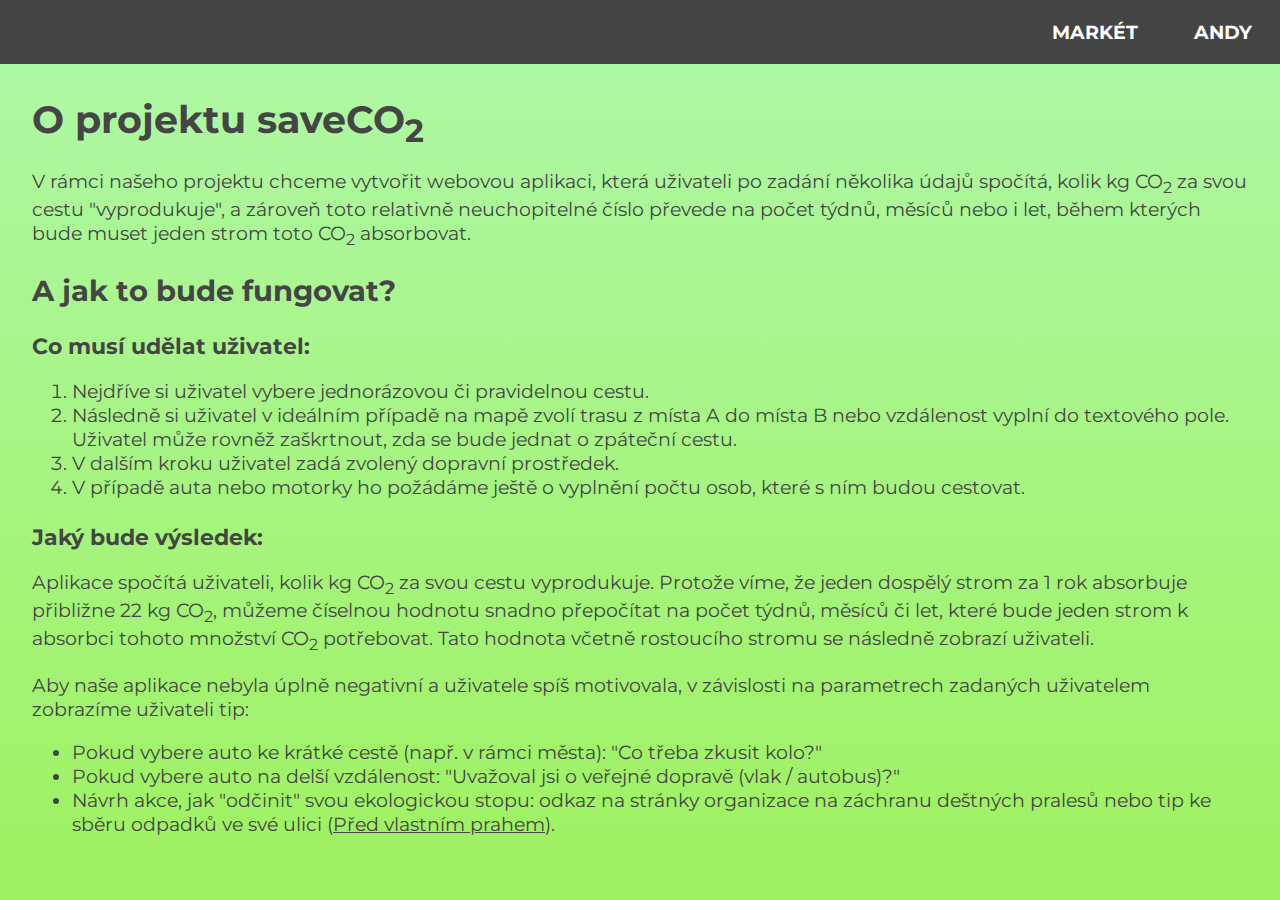
<file: index.html>
<!DOCTYPE html>
<html lang="cs">
  <head>
    <meta charset="UTF-8" />
    <meta http-equiv="X-UA-Compatible" content="IE=edge" />
    <meta name="viewport" content="width=device-width, initial-scale=1.0" />
    <title>saveCO2</title>
    <link rel="stylesheet" href="style.css" />
    <link rel="preconnect" href="https://fonts.gstatic.com" />
    <link
      href="https://fonts.googleapis.com/css2?family=Montserrat:ital,wght@0,400;0,700;1,400;1,700&display=swap"
      rel="stylesheet"
    />
  </head>
  <body>
    <div class="content">
      <header>
        <nav class="nav">
          <a href="market.html" class="nav__item">markét</a>
          <a href="andy.html" class="nav__item">andy</a>
        </nav>
      </header>
      <section class="text">
        <h1>O projektu saveCO<sub>2</sub></h1>
        <p>
          V rámci našeho projektu chceme vytvořit webovou aplikaci, která uživateli po
          zadání několika údajů spočítá, kolik kg CO<sub>2</sub> za
          svou cestu "vyprodukuje", a zároveň toto relativně neuchopitelné číslo
          převede na počet týdnů, měsíců nebo i let, během kterých bude muset
          jeden strom toto CO<sub>2</sub>
          absorbovat.
        </p>
        <h2>A jak to bude fungovat?</h2>
        <h3>Co musí udělat uživatel:</h3>
        <ol>
          <li>
            Nejdříve si uživatel vybere jednorázovou či pravidelnou cestu.
          </li>
          <li>
            Následně si uživatel v ideálním případě na mapě zvolí trasu z místa
            A do místa B nebo vzdálenost vyplní do textového pole. Uživatel může rovněž zaškrtnout, zda se bude jednat o zpáteční cestu.
          </li>
          <li>V dalším kroku uživatel zadá zvolený dopravní prostředek.</li>
          <li>
            V případě auta nebo motorky ho požádáme ještě o vyplnění počtu osob,
            které s ním budou cestovat.
          </li>
        </ol>
        <h3>Jaký bude výsledek:</h3>
        <p>
          Aplikace spočítá uživateli, kolik kg CO<sub>2</sub> za svou cestu
          vyprodukuje. Protože víme, že jeden dospělý strom za 1 rok absorbuje
          přibližne 22 kg CO<sub>2</sub>, můžeme číselnou hodnotu snadno
          přepočítat na počet týdnů, měsíců či let, které bude jeden strom k
          absorbci tohoto množství CO<sub>2</sub> potřebovat. Tato hodnota
          včetně rostoucího stromu se následně zobrazí uživateli.
        </p>
        <p>
          Aby naše aplikace nebyla úplně negativní a uživatele spíš motivovala,
          v závislosti na parametrech zadaných uživatelem zobrazíme uživateli
          tip:
        </p>
        <ul>
          <li>
            Pokud vybere auto ke krátké cestě (např. v rámci města): "Co třeba
            zkusit kolo?"
          </li>
          <li>
            Pokud vybere auto na delší vzdálenost: "Uvažoval jsi o veřejné
            dopravě (vlak / autobus)?"
          </li>
          <li>
            Návrh akce, jak "odčinit" svou ekologickou stopu: odkaz na stránky
            organizace na záchranu deštných pralesů nebo tip ke sběru odpadků ve
            své ulici (<a
              class="link--anti-littering"
              href="http://www.predvlastnimprahem.cz/"
              target="_blank"
              >Před vlastním prahem</a
            >).
          </li>
        </ul>
      </section>
    </div>
  </body>
</html>
</file>
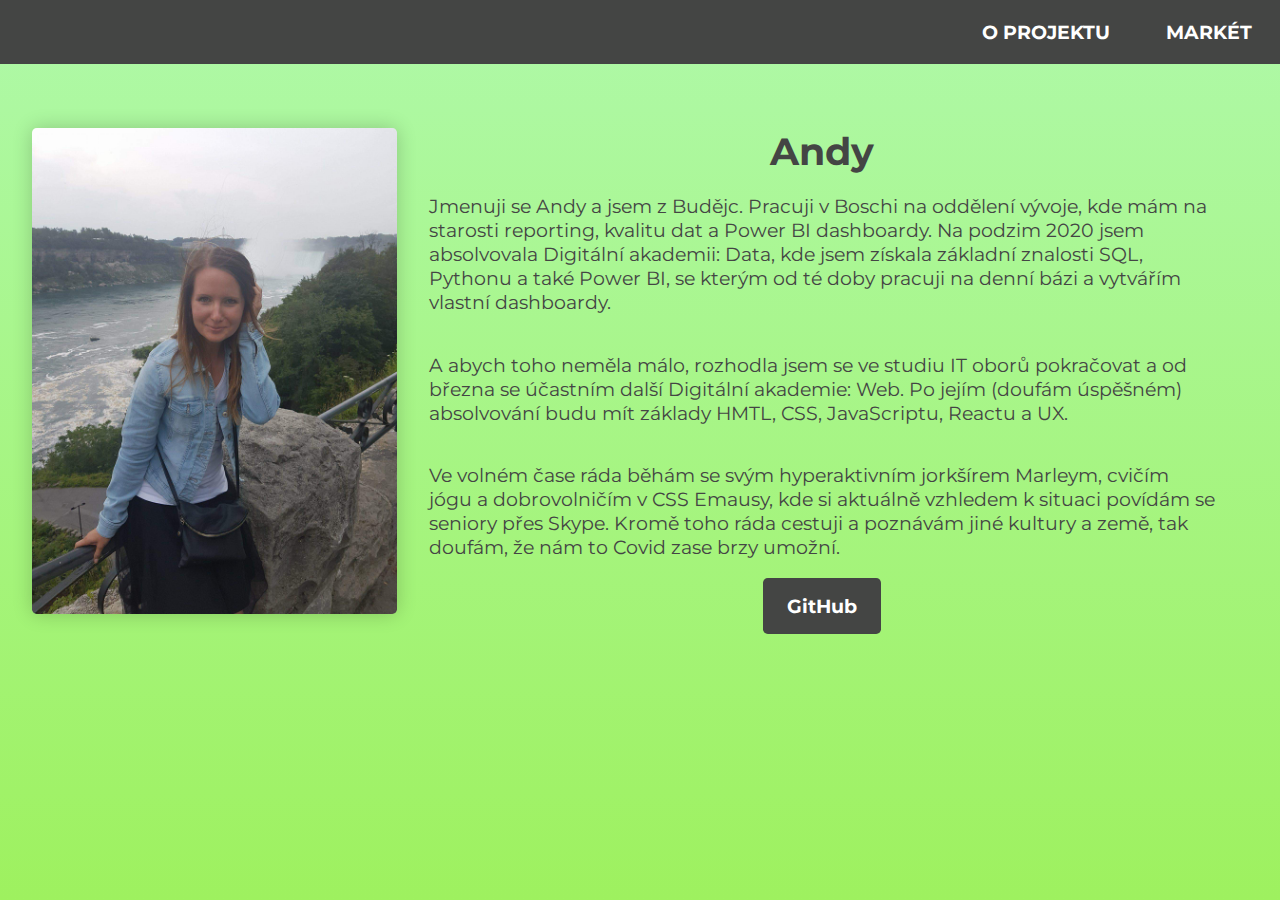
<file: andy.html>
<!DOCTYPE html>
<html lang="cs">
  <head>
    <meta charset="UTF-8" />
    <meta http-equiv="X-UA-Compatible" content="IE=edge" />
    <meta name="viewport" content="width=device-width, initial-scale=1.0" />
    <title>Andy</title>
    <link rel="stylesheet" href="style.css" />
    <link rel="preconnect" href="https://fonts.gstatic.com" />
    <link
      href="https://fonts.googleapis.com/css2?family=Montserrat:ital,wght@0,400;0,700;1,400;1,700&display=swap"
      rel="stylesheet"
    />
  </head>
  <body>
    <div class="content">
      <header>
        <nav class="nav">
          <a href="index.html" class="nav__item">o projektu</a>
          <a href="market.html" class="nav__item">markét</a>
        </nav>
      </header>
      <section class="text text-container">
        <div class="text__image">
          <img
            class="image"
            src="andy.jpeg"
            alt="Andy u Niagarských vodopádů"
          />
        </div>
        <div class="text__detail">
          <h1>Andy</h1>
          <p>
            Jmenuji se Andy a jsem z Budějc. Pracuji v Boschi na oddělení
            vývoje, kde mám na starosti reporting, kvalitu dat a Power BI
            dashboardy. Na podzim 2020 jsem absolvovala Digitální akademii:
            Data, kde jsem získala základní znalosti SQL, Pythonu a také Power
            BI, se kterým od té doby pracuji na denní bázi a vytvářím vlastní
            dashboardy.
          </p>
          <p>
            A abych toho neměla málo, rozhodla jsem se ve studiu IT oborů
            pokračovat a od března se účastním další Digitální akademie: Web. Po
            jejím (doufám úspěšném) absolvování budu mít základy HMTL, CSS,
            JavaScriptu, Reactu a UX.
          </p>
          <p>
            Ve volném čase ráda běhám se svým hyperaktivním jorkšírem Marleym,
            cvičím jógu a dobrovolničím v CSS Emausy, kde si aktuálně vzhledem k
            situaci povídám se seniory přes Skype. Kromě toho ráda cestuji a
            poznávám jiné kultury a země, tak doufám, že nám to Covid zase brzy
            umožní.
          </p>
          <a class="link--github" href="https://github.com/andypri">GitHub</a>
        </div>
      </section>
    </div>
  </body>
</html>
</file>
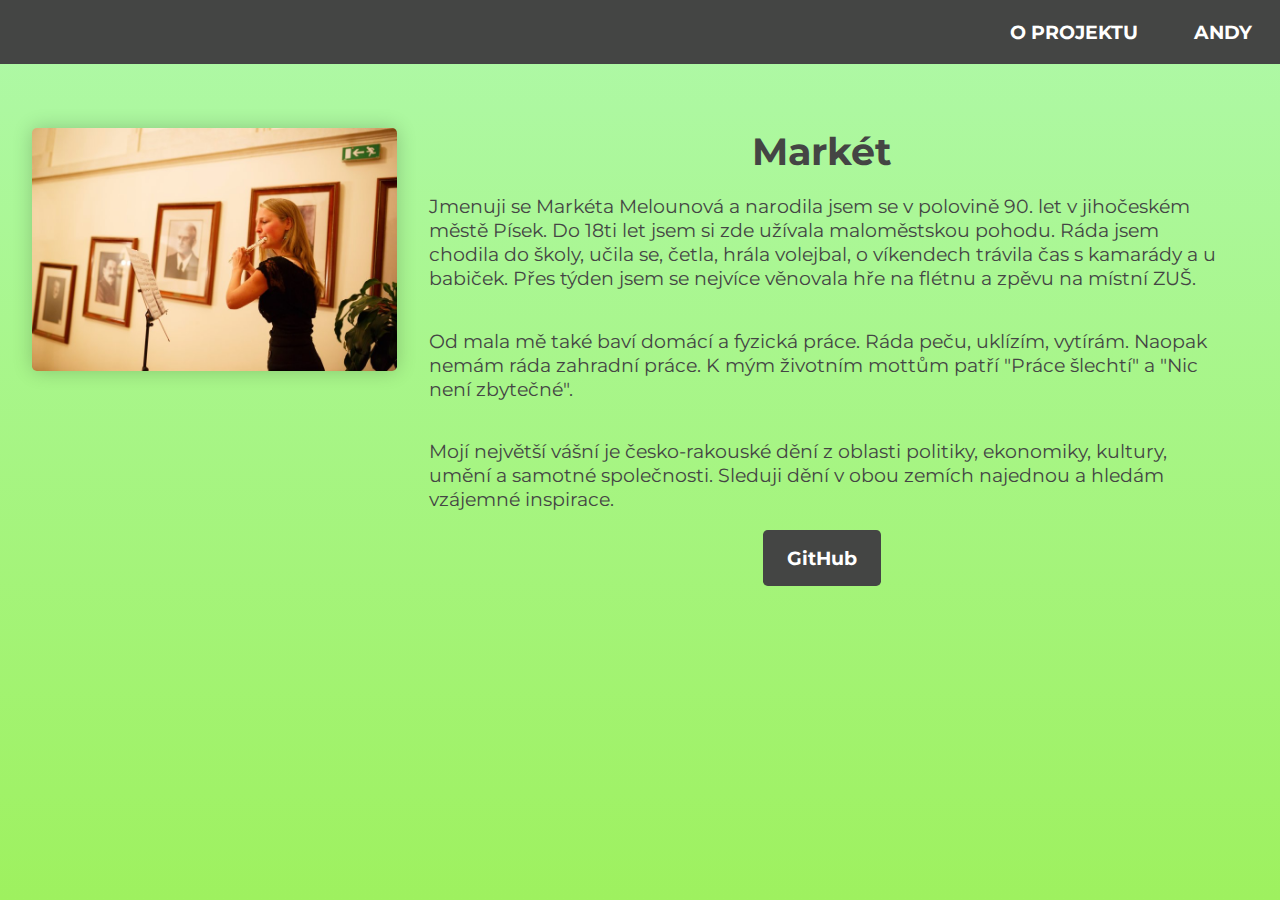
<file: market.html>
<!DOCTYPE html>
<html lang="cs">
  <head>
    <meta charset="UTF-8" />
    <meta http-equiv="X-UA-Compatible" content="IE=edge" />
    <meta name="viewport" content="width=device-width, initial-scale=1.0" />
    <title>Markét</title>
    <link rel="stylesheet" href="style.css" />
    <link rel="preconnect" href="https://fonts.gstatic.com" />
    <link
      href="https://fonts.googleapis.com/css2?family=Montserrat:ital,wght@0,400;0,700;1,400;1,700&display=swap"
      rel="stylesheet"
    />
  </head>
  <body>
    <div class="content">
      <header>
        <nav class="nav">
          <a href="index.html" class="nav__item">o projektu</a>
          <a href="andy.html" class="nav__item">andy</a>
        </nav>
      </header>
      <section class="text text-container">
        <div class="text__image">
          <img class="image" src="market.jpg" alt="Vernisáž v Senátě ČR" />
        </div>
        <div class="text__detail">
          <h1>Markét</h1>
          <p>
            Jmenuji se Markéta Melounová a narodila jsem se v polovině 90. let v
            jihočeském městě Písek. Do 18ti let jsem si zde užívala maloměstskou
            pohodu. Ráda jsem chodila do školy, učila se, četla, hrála volejbal,
            o víkendech trávila čas s kamarády a u babiček. Přes týden jsem se
            nejvíce věnovala hře na flétnu a zpěvu na místní ZUŠ.
          </p>
          <p>
            Od mala mě také baví domácí a fyzická práce. Ráda peču, uklízím,
            vytírám. Naopak nemám ráda zahradní práce. K mým životním mottům
            patří "Práce šlechtí" a "Nic není zbytečné".
          </p>
          <p>
            Mojí největší vášní je česko-rakouské dění z oblasti politiky,
            ekonomiky, kultury, umění a samotné společnosti. Sleduji
            dění v obou zemích najednou a hledám vzájemné inspirace.
          </p>
          <a class="link--github" href="https://github.com/cutemelon67"
            >GitHub</a
          >
        </div>
      </section>
    </div>
  </body>
</html>
</file>
<file: style.css>
html {
  box-sizing: border-box;
}
*,
::after,
::before {
  box-sizing: inherit;
}

body {
  margin: 0;
  padding: 0;
  background-image: linear-gradient(#aff9a9, #9ef15f);
  background-repeat: no-repeat;
  background-attachment: fixed;
  font-size: 0.8rem;
  color: #444544;
  font-family: 'Montserrat', sans-serif;
}

.nav {
  width: 100%;
  height: 4rem;
  background: #444544;
  display: flex;
  justify-content: flex-end;
  align-items: center;
}

.nav__item {
  display: block;
  text-decoration: none;
  color: white;
  margin: 0.25rem;
  padding: 1rem 1.5rem;
  text-align: center;
  text-transform: uppercase;
  font-weight: 700;
  border-radius: 0.3rem;
}

.nav__item:hover {
  background-color: #55f155;
  color: #444544;
}

.text {
  padding: 0.5rem;
}

.link--anti-littering {
  color: #444544;
}

.link--anti-littering:hover {
  color: #0f0f0f;
}

h1 {
  margin: 0;
}

h2,
h3 {
  margin-top: 1.5rem;
  margin-bottom: 0.625rem;
}

.text-container {
  display: flex;
}

.text__image {
  flex-basis: 30%;
  flex-grow: 0;
  flex-shrink: 0;
  padding-top: 2rem;
}

.image {
  width: 100%;
  border-radius: 0.3rem;
  box-shadow: 0 0 20px rgba(0, 0, 0, 0.2);
}

.text__detail {
  flex-basis: 70%;
  flex-grow: 0;
  flex-shrink: 0;
  padding: 0.5rem;
  display: flex;
  flex-direction: column;
  align-items: center;
}

.link--github {
  text-decoration: none;
  display: block;
  padding: 1rem 1.5rem;
  color: white;
  background-color: #444544;
  max-width: 60%;
  text-align: center;
  font-weight: 700;
  border-radius: 0.3rem;
}

.link--github:hover {
  background-color: #55f155;
  color: #444544;
}

/* mobile not first aneb původně jsme se chtěli 100% responzivitě věnovat až v samotném projektu, ale nakonec nám to nedalo :-) */
@media only screen and (min-width: 960px) {
  .text {
    padding: 2rem;
    font-size: 1.2rem;
  }

  .text__detail {
    padding: 2rem;
  }

  .nav__item {
    font-size: 1.2rem;
  }
}
</file>
